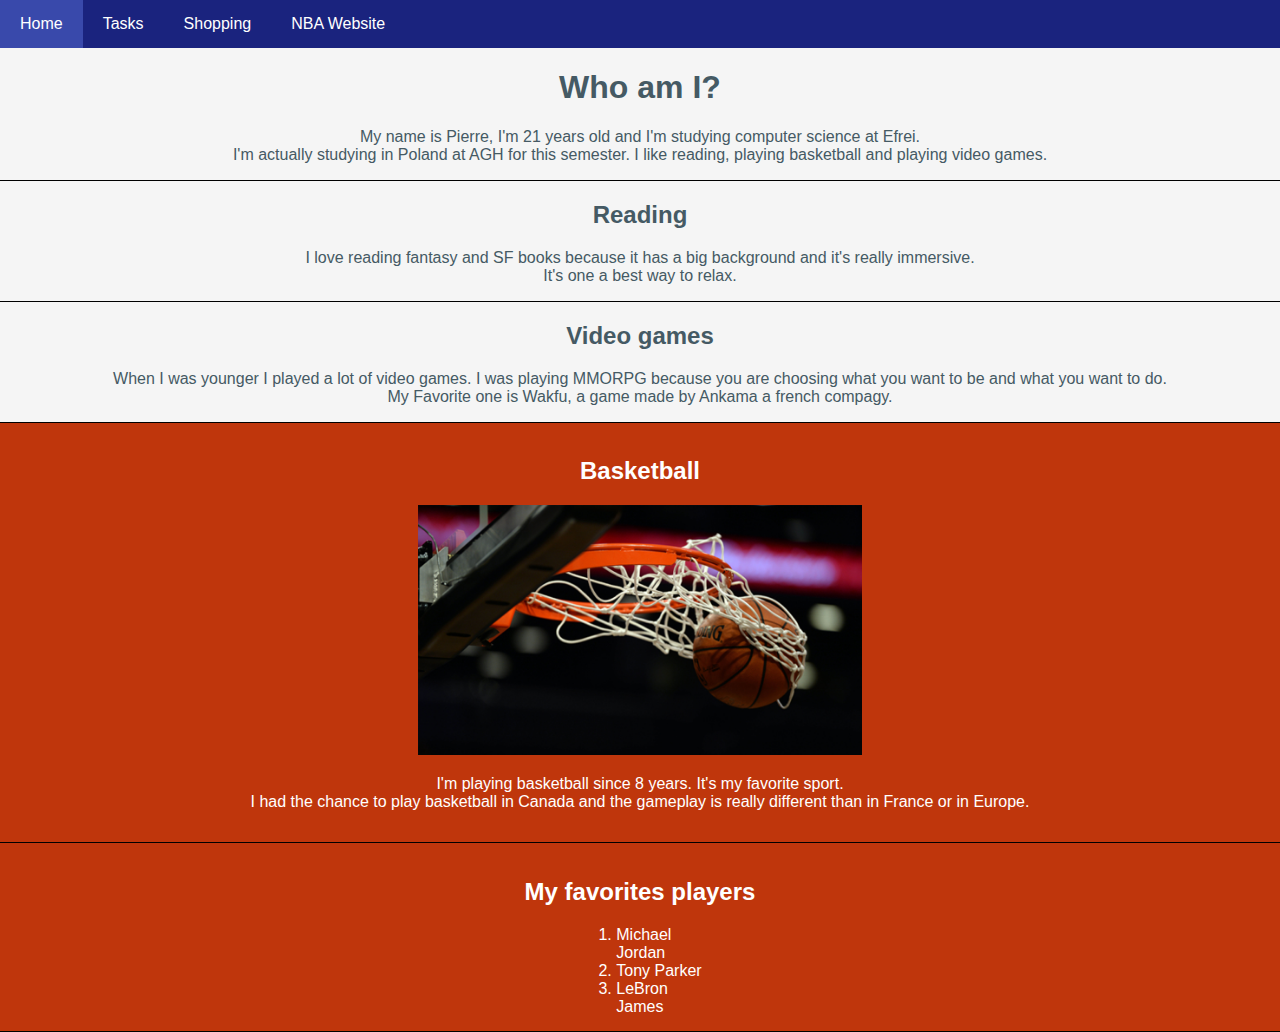
<file: index.html>
<!DOCTYPE html>
<html lang="en">
<head>
    <meta charset="UTF-8">
    <link rel="stylesheet" type="text/css" href="css/style.css">
    <title>Home</title>
</head>
<body>
<header>
    <nav id="navigation">
        <ul>
            <li><a href="index.html">Home</a></li>
            <li><a href="tasks.html">Tasks</a></li>
            <li><a href="shopping.html">Shopping</a></li>
            <li><a href="https://www.nba.com">NBA Website</a></li>
        </ul>
    </nav>
</header>


<div id="presentation">
    <h1>Who am I?</h1>
    <p>
        My name is Pierre, I'm 21 years old and I'm studying computer science at Efrei.<br>
        I'm actually studying in Poland at AGH for this semester. I like reading, playing basketball and playing video
        games.
    </p>
</div>

<div id="reading">
    <h2>Reading</h2>
    <p>
        I love reading fantasy and SF books because it has a big background and it's really immersive.<br>
        It's one a best way to relax.
    </p>
</div>

<div id="games">
    <h2>Video games</h2>
    <p>
        When I was younger I played a lot of video games. I was playing MMORPG because you are choosing what you want to
        be and what you want to do.<br>
        My Favorite one is Wakfu, a game made by Ankama a french compagy.
    </p>
</div>

<div id="basketball">
    <h2>Basketball</h2>
    <img src="img/basketball.jpg" style="width:auto; height:250px" alt="">
    <p>
        I'm playing basketball since 8 years. It's my favorite sport. <br>
        I had the chance to play basketball in Canada and the gameplay is really different than in France or in Europe.
    </p>
</div>

<div id="players">
    <h2>My favorites players</h2>
    <ol id="playerList">
        <li>Michael Jordan</li>
        <li>Tony Parker</li>
        <li>LeBron James</li>
    </ol>
</div>

</body>
</html>
</file>
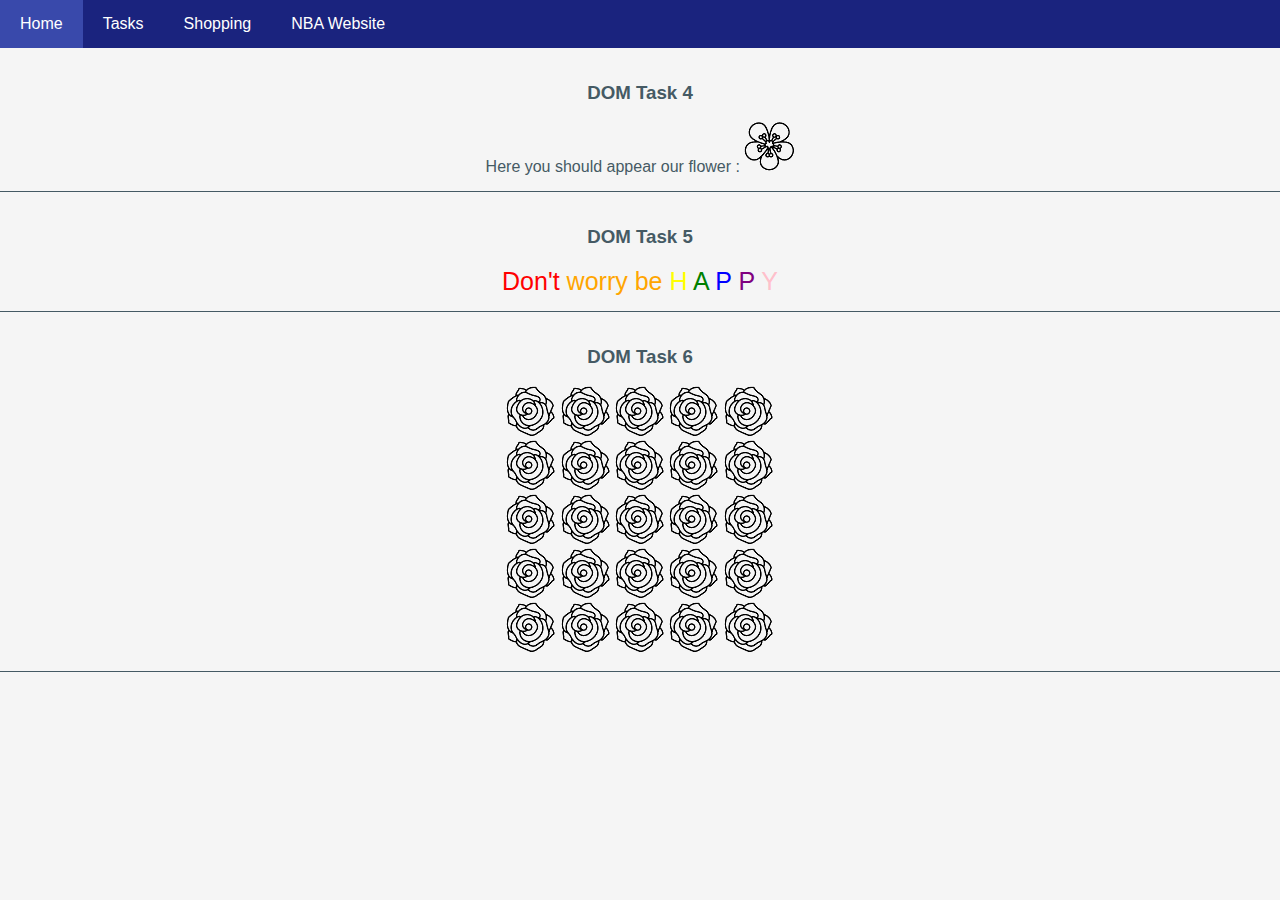
<file: tasks.html>
<!DOCTYPE html>
<html lang="en">
<head>
    <meta charset="UTF-8">
    <link rel="stylesheet" type="text/css" href="css/style.css">
    <title>Tasks</title>
</head>
<body onload="init()">

<header>
    <nav id="navigation">
        <ul>
            <li><a href="index.html">Home</a></li>
            <li><a href="tasks.html">Tasks</a></li>
            <li><a href="shopping.html">Shopping</a></li>
            <li><a href="https://www.nba.com">NBA Website</a></li>
        </ul>
    </nav>
</header>

<div id="tasks">
    <h3>DOM Task 4</h3>
    <div>
        <span id="new_element">
            Here you should appear our flower :
        </span>
    </div>
</div>

<div id="colorText">
    <h3>DOM Task 5</h3>
    <span id="rainbow" style="font-size: 25px;">
		<span>Don't</span>
		<span>worry be</span>
		<span>H</span>
		<span>A</span>
		<span>P</span>
		<span>P</span>
		<span>Y</span>
	</span>
</div>

<div id="event">
    <h3>DOM Task 6</h3>
    <div>
        <img src="img/flower1.png" alt="">
        <img src="img/flower1.png" alt="">
        <img src="img/flower1.png" alt="">
        <img src="img/flower1.png" alt="">
        <img src="img/flower1.png" alt="">
    </div>
    <div>
        <img src="img/flower1.png" alt="">
        <img src="img/flower1.png" alt="">
        <img src="img/flower1.png" alt="">
        <img src="img/flower1.png" alt="">
        <img src="img/flower1.png" alt="">
    </div>
    <div>
        <img src="img/flower1.png" alt="">
        <img src="img/flower1.png" alt="">
        <img src="img/flower1.png" alt="">
        <img src="img/flower1.png" alt="">
        <img src="img/flower1.png" alt="">
    </div>
    <div>
        <img src="img/flower1.png" alt="">
        <img src="img/flower1.png" alt="">
        <img src="img/flower1.png" alt="">
        <img src="img/flower1.png" alt="">
        <img src="img/flower1.png" alt="">
    </div>
    <div>
        <img src="img/flower1.png" alt="">
        <img src="img/flower1.png" alt="">
        <img src="img/flower1.png" alt="">
        <img src="img/flower1.png" alt="">
        <img src="img/flower1.png" alt="">
    </div>
</div>

<script type="text/javascript" src="js/script.js"></script>

</body>
</html>
</file>
<file: css/style.css>
body {
    margin: 0;
    padding: 0;
    height: 100%;
    font-family: Lato, sans-serif;
    background-color: #F5F5F5;
    color: #455A64;
    text-align: center;
}

#navigation ul {
    list-style-type: none;
    margin: 0;
    padding: 0;
    overflow: hidden;
    background-color: #1A237E;
}

#navigation li {
    float: left;
}

#navigation li a {
    display: block;
    color: white;
    text-align: center;
    padding: 15px 20px;
    text-decoration: none;

}

#navigation li a:hover {
    background-color: #3949AB;
}

#presentation, #reading, #games, #basketball, #players {
    border-bottom: black 1px solid;
}

#basketball, #players {
    padding: 15px;
    color: white;
    background-color: #BF360C;
}

#tasks, #colorText, #event {
    padding: 15px;
    background-color: #F5F5F5;
    color: #455A64;
    border-bottom: 1px #455A64 solid;
}

#shopping {
    background-color: #F5F5F5;
    color: #455A64;
    padding: 15px;
}

ol#playerList {
    margin: auto;
    width: 7%;
    text-align: left;
}

button, input {
    font-family: Lato, sans-serif;
    color: #455A64;
}

#list li {
    list-style-position: inside;
}

#list ul {
    margin: auto;
    width: 20%;
    text-align: left;
}

input, button {
    border-radius: 7px;
    font-weight: bold;
}
</file>
